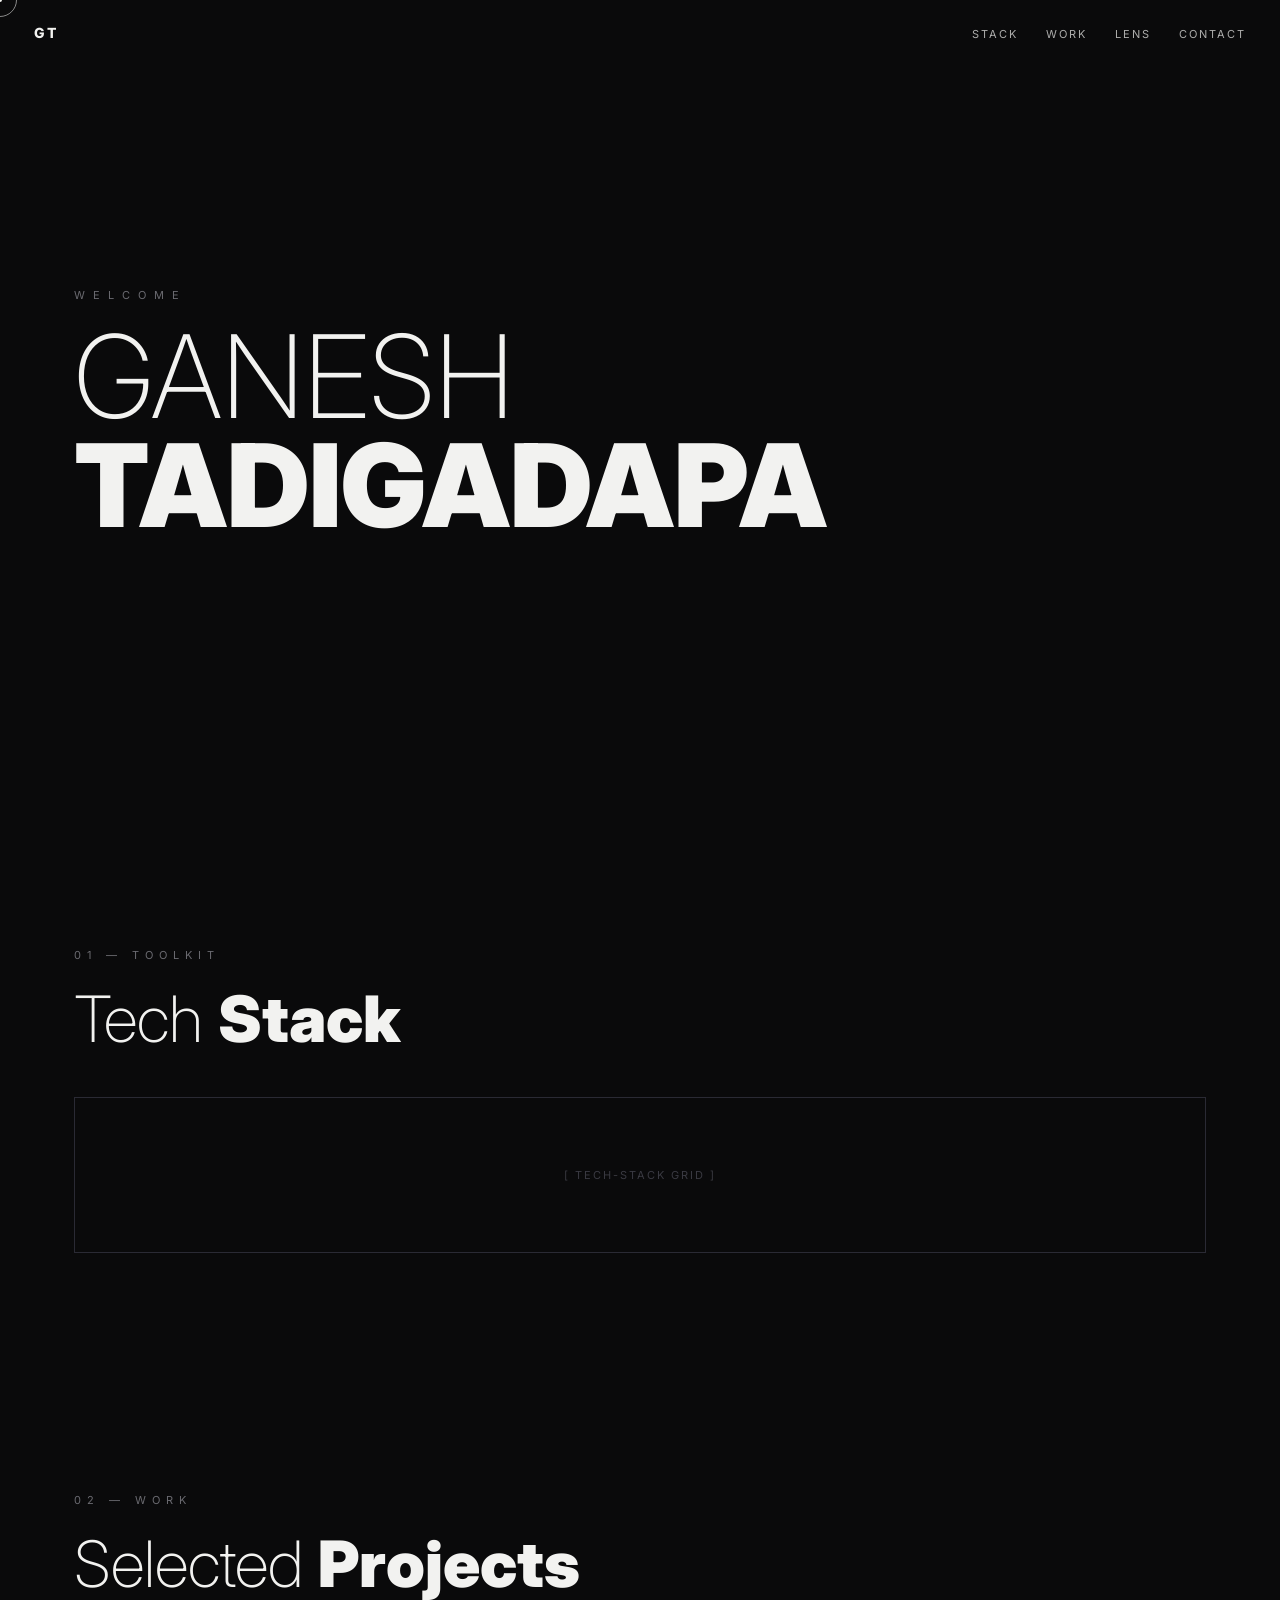
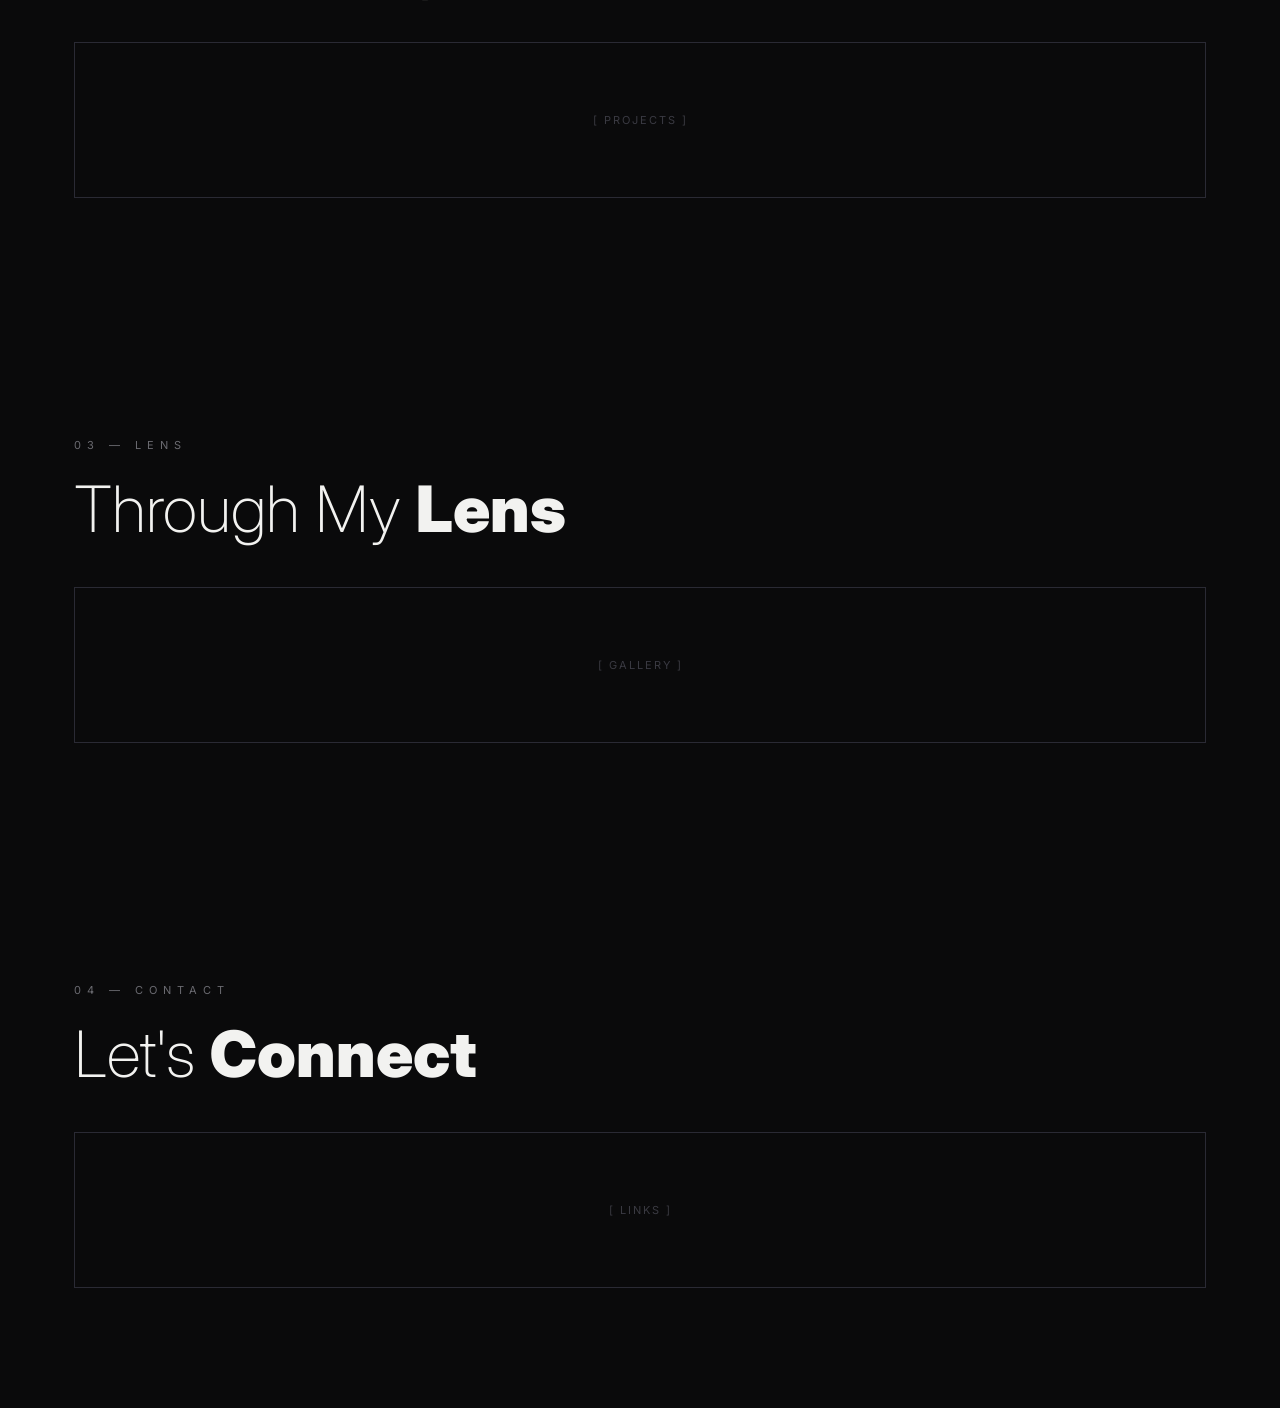
<file: enter_gate3d.html>
<!doctype html>
<html lang="en"><head><meta charset="utf-8"/>
<meta name="viewport" content="width=device-width, initial-scale=1"/>
<title>Ganesh Tadigadapa</title>
<link href="https://fonts.googleapis.com/css2?family=Inter:wght@200;300;800;900&family=Noto+Serif+JP:wght@300;500&display=swap" rel="stylesheet">
<style>
  :root{--bg:#0a0a0b;--fg:#f2f2f0;--muted:#6a6a70;--faint:#141416;--line:#2a2a34}
  *{margin:0;padding:0;box-sizing:border-box}
  body{background:var(--bg);color:var(--fg);font-family:"Inter",Arial,sans-serif;overflow-x:hidden;cursor:none}
  .cursor{position:fixed;width:34px;height:34px;border:1px solid rgba(242,242,240,.55);border-radius:50%;transform:translate(-50%,-50%);pointer-events:none;z-index:999;transition:.2s}
  .cursor.big{width:64px;height:64px;background:rgba(242,242,240,.05)}
  .cdot{position:fixed;width:4px;height:4px;background:var(--fg);border-radius:50%;transform:translate(-50%,-50%);pointer-events:none;z-index:999}
  .tag{position:fixed;font-size:10px;letter-spacing:5px;color:var(--muted);text-transform:uppercase;z-index:20}
  .tl{top:26px;left:30px}.tr{top:26px;right:30px}.bl{bottom:26px;left:30px}.br{bottom:26px;right:30px}

  .enter{position:fixed;inset:0;z-index:60;background:var(--bg);perspective:1200px;overflow:hidden;transition:opacity .8s,visibility .8s}
  .enter.gone{opacity:0;visibility:hidden;pointer-events:none}
  .khero{position:absolute;left:50%;top:44%;transform:translate(-50%,-50%);font-family:"Noto Serif JP",serif;font-size:60vmin;color:var(--faint);z-index:0;transition:opacity .6s}

  /* two 3D doors that swing open on scroll */
  .doors{position:absolute;inset:0;display:flex;align-items:center;justify-content:center;transform-style:preserve-3d;z-index:2}
  .door{width:26vmin;height:64vmin;background:linear-gradient(180deg,#141418,#0d0d10);border:1px solid var(--line);
    position:relative;transition:transform .12s linear}
  .door.left{transform-origin:left center;transform:rotateY(0deg)}
  .door.right{transform-origin:right center;transform:rotateY(0deg)}
  .door .kj{position:absolute;top:50%;transform:translateY(-50%);font-family:"Noto Serif JP",serif;font-size:11vmin;color:var(--fg)}
  .door.left .kj{right:12%}.door.right .kj{left:12%}
  .seam{position:absolute;left:50%;top:0;transform:translateX(-50%);width:1px;height:100%;background:var(--line);z-index:3;transition:opacity .5s}

  /* content glimpsed behind the doors */
  .behind{position:absolute;inset:0;display:flex;align-items:center;justify-content:center;z-index:1}
  .behind .g{font-family:"Noto Serif JP",serif;font-size:30vmin;color:#1a1a20}

  .brand{position:absolute;bottom:12%;left:0;right:0;text-align:center;z-index:5;transition:opacity .5s}
  .brand h1{font-weight:800;font-size:clamp(18px,3vw,30px);letter-spacing:6px}
  .brand .sub{margin-top:12px;font-size:10px;letter-spacing:8px;color:var(--muted);text-transform:uppercase}
  .prompt{position:absolute;bottom:6%;left:0;right:0;text-align:center;z-index:5;font-size:11px;letter-spacing:8px;color:var(--muted);text-transform:uppercase}
  .flash{position:fixed;inset:0;z-index:70;background:#fff;opacity:0;pointer-events:none;transition:.3s}.flash.on{opacity:1}

  #site{opacity:0;transform:scale(1.04);transition:opacity 1s ease .1s,transform 1s ease .1s}#site.show{opacity:1;transform:scale(1)}
  .nav{position:fixed;top:0;left:0;right:0;z-index:40;display:flex;justify-content:space-between;align-items:center;padding:22px 34px;mix-blend-mode:difference}
  .nav .logo{font-weight:800;letter-spacing:2px;font-size:14px}.nav a{color:var(--fg);text-decoration:none;margin-left:28px;font-size:11px;letter-spacing:2px;text-transform:uppercase;opacity:.7}.nav a:hover{opacity:1}
  section{max-width:1200px;margin:0 auto;padding:120px 34px}.hero{min-height:92vh;display:flex;flex-direction:column;justify-content:center}
  .hero .ey{font-size:11px;letter-spacing:8px;text-transform:uppercase;color:var(--muted);margin-bottom:20px}.hero h2{font-weight:200;font-size:clamp(44px,9vw,120px);line-height:.95}.hero h2 b{font-weight:900}
  .snum{font-size:11px;letter-spacing:6px;color:var(--muted);text-transform:uppercase;margin-bottom:18px}.st{font-weight:200;font-size:clamp(34px,6vw,64px)}.st b{font-weight:900}
  .ph{margin-top:40px;border:1px solid var(--line);padding:70px;text-align:center;color:#3a3a42;letter-spacing:2px;text-transform:uppercase;font-size:11px}
</style></head><body>
  <div class="cursor" id="cur"></div><div class="cdot" id="curd"></div>
  <div class="enter" id="enter">
    <span class="tag tl">起動 / opening</span><span class="tag tr">the gate</span>
    <span class="tag bl">IND · 12.97°N</span><span class="tag br">2026</span>
    <div class="behind"><div class="g">道</div></div>
    <div class="doors" id="doors">
      <div class="door left" id="dl"><div class="kj">入</div></div>
      <div class="door right" id="dr"><div class="kj">口</div></div>
    </div>
    <div class="seam" id="seam"></div>
    <div class="brand" id="brand"><h1>GANESH TADIGADAPA</h1><div class="sub">Developer · Designer · Creator</div></div>
    <div class="prompt">scroll to open the gate</div>
  </div>
  <div class="flash" id="flash"></div>
  <div id="sz" style="height:220vh"></div>
  <main id="site">
    <nav class="nav"><div class="logo">GT</div><div><a href="#s">Stack</a><a href="#w">Work</a><a href="#l">Lens</a><a href="#c">Contact</a></div></nav>
    <section class="hero"><div class="ey">Welcome</div><h2>GANESH<br><b>TADIGADAPA</b></h2></section>
    <section id="s"><div class="snum">01 — Toolkit</div><div class="st">Tech <b>Stack</b></div><div class="ph">[ tech-stack grid ]</div></section>
    <section id="w"><div class="snum">02 — Work</div><div class="st">Selected <b>Projects</b></div><div class="ph">[ projects ]</div></section>
    <section id="l"><div class="snum">03 — Lens</div><div class="st">Through My <b>Lens</b></div><div class="ph">[ gallery ]</div></section>
    <section id="c"><div class="snum">04 — Contact</div><div class="st">Let's <b>Connect</b></div><div class="ph">[ links ]</div></section>
  </main>
<script>
  const cur=document.getElementById('cur'),curd=document.getElementById('curd');
  addEventListener('mousemove',e=>{cur.style.left=curd.style.left=e.clientX+'px';cur.style.top=curd.style.top=e.clientY+'px';});
  const enter=document.getElementById('enter'),dl=document.getElementById('dl'),dr=document.getElementById('dr'),seam=document.getElementById('seam'),brand=document.getElementById('brand'),flash=document.getElementById('flash'),site=document.getElementById('site');
  let done=false;
  function open(p){
    dl.style.transform=`rotateY(${p*105}deg)`;      // doors swing open
    dr.style.transform=`rotateY(${-p*105}deg)`;
    seam.style.opacity=String(1-p*2);
    brand.style.opacity=String(1-p*1.6);
    enter.style.opacity=String(1-p*0.5);
  }
  function onS(){if(done)return;const z=document.getElementById('sz').offsetHeight-innerHeight;const p=Math.min(1,Math.max(0,scrollY/(z*0.65)));open(p);if(p>=1)go();}
  addEventListener('scroll',onS,{passive:true});
  function go(){if(done)return;done=true;flash.classList.add('on');setTimeout(()=>{enter.classList.add('gone');site.classList.add('show');scrollTo(0,0);document.getElementById('sz').style.display='none';site.querySelectorAll('a').forEach(a=>{a.onmouseenter=()=>cur.classList.add('big');a.onmouseleave=()=>cur.classList.remove('big');});setTimeout(()=>flash.classList.remove('on'),120);},300);}
  enter.addEventListener('click',()=>{let p=0;const a=setInterval(()=>{p+=0.035;open(p);if(p>=1){clearInterval(a);go();}},16);});
</script></body></html>
</file>
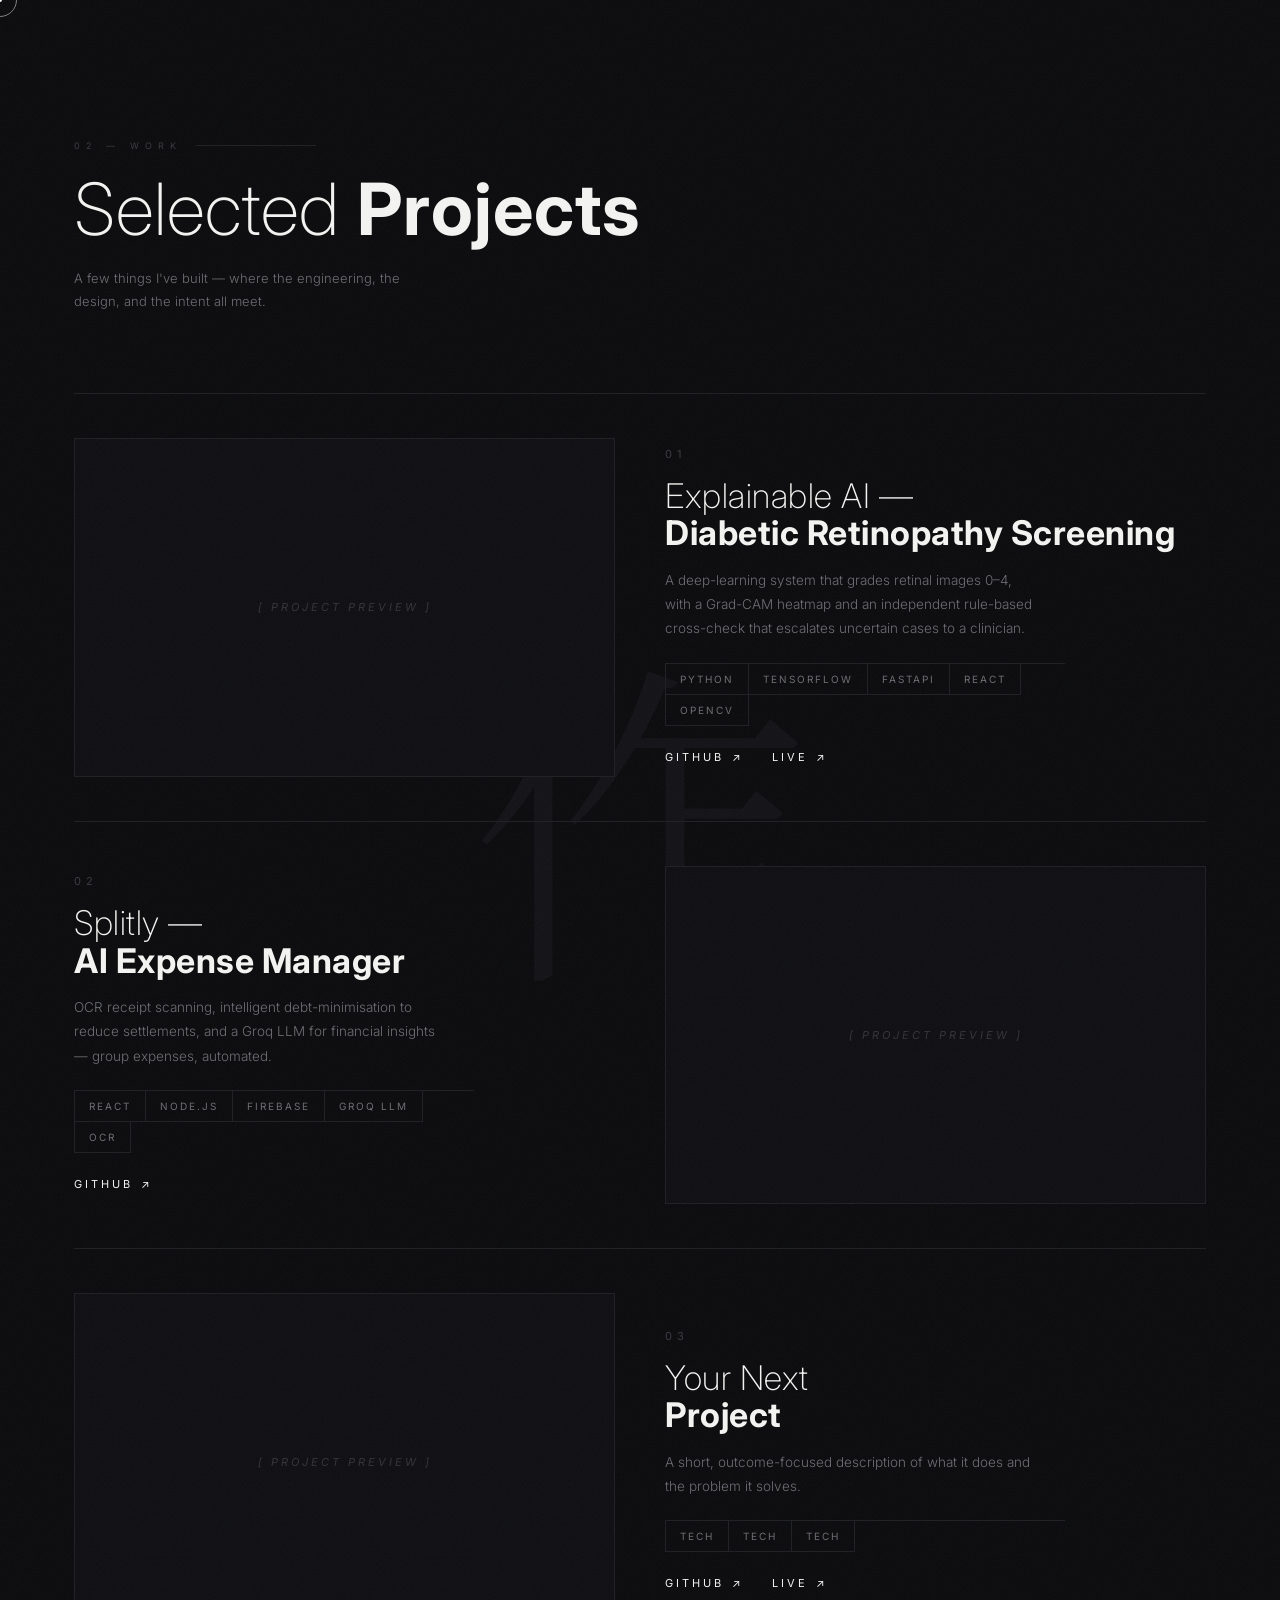
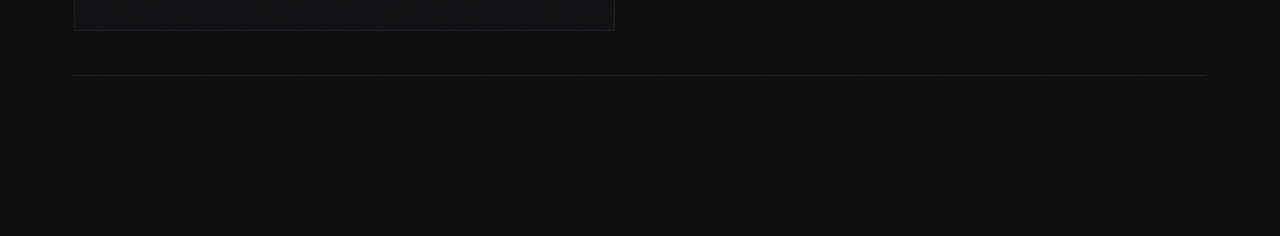
<file: projects_core.html>
<!doctype html>
<html lang="en"><head><meta charset="utf-8"/>
<meta name="viewport" content="width=device-width, initial-scale=1"/>
<title>Projects — Ganesh Tadigadapa</title>
<link href="https://fonts.googleapis.com/css2?family=Inter:wght@200;300;400;600;700;800&family=Noto+Serif+JP:wght@300&display=swap" rel="stylesheet">
<style>
  :root{--bg:#0b0b0d;--fg:#f4f4f2;--muted:#6d6d73;--dim:#3a3a42;--line:#1f1f24;--surface:#0f0f12;--mark:#131317;--glow:rgba(255,255,255,.18)}
  *{margin:0;padding:0;box-sizing:border-box}
  html{scroll-behavior:smooth}
  body{background:var(--bg);color:var(--fg);font-family:"Inter",Arial,sans-serif;cursor:none}
  /* film grain */
  .grain{position:fixed;inset:-150%;z-index:80;pointer-events:none;opacity:.045;
    background-image:url("data:image/svg+xml;utf8,<svg xmlns='http://www.w3.org/2000/svg' width='140' height='140'><filter id='n'><feTurbulence type='fractalNoise' baseFrequency='.85' numOctaves='3'/></filter><rect width='140' height='140' filter='url(%23n)'/></svg>");animation:gr 1.1s steps(3) infinite}
  @keyframes gr{0%{transform:translate(0,0)}33%{transform:translate(-3%,2%)}66%{transform:translate(2%,-3%)}100%{transform:translate(0,0)}}
  .cursor{position:fixed;width:34px;height:34px;border:1px solid rgba(244,244,242,.5);border-radius:50%;transform:translate(-50%,-50%);pointer-events:none;z-index:999;transition:width .2s,height .2s,background .2s}
  .cursor.big{width:64px;height:64px;background:rgba(244,244,242,.05)}
  .cdot{position:fixed;width:4px;height:4px;background:var(--fg);border-radius:50%;transform:translate(-50%,-50%);pointer-events:none;z-index:999}

  section.band{position:relative;padding:140px 24px 160px;max-width:1180px;margin:0 auto}
  .mark{position:absolute;top:44%;left:50%;transform:translate(-50%,-50%);font-family:"Noto Serif JP",serif;
    font-weight:300;color:var(--mark);font-size:clamp(160px,30vw,340px);user-select:none;pointer-events:none;z-index:0;line-height:1}
  .head{margin-bottom:80px;position:relative;z-index:1}
  .idx{font-size:9px;letter-spacing:6px;text-transform:uppercase;color:var(--dim);display:flex;align-items:center;gap:14px}
  .idx::after{content:"";height:1px;flex:1;max-width:120px;background:var(--line)}
  .head h2{margin-top:20px;font-weight:200;font-size:clamp(34px,6.4vw,72px);letter-spacing:1px;line-height:1.05}
  .head h2 b{font-weight:700}
  .head p{margin-top:20px;color:var(--muted);font-size:13px;line-height:1.8;max-width:44ch;font-weight:300}

  /* project rows — big, alternating, minimal */
  .proj{position:relative;z-index:1;display:grid;grid-template-columns:1fr 1fr;gap:50px;align-items:center;
    padding:44px 0;border-top:1px solid var(--line);
    opacity:0;transform:translateY(26px);transition:opacity .9s cubic-bezier(.16,1,.3,1),transform .9s cubic-bezier(.16,1,.3,1)}
  .proj.in{opacity:1;transform:none}
  .proj:last-child{border-bottom:1px solid var(--line)}
  .proj:nth-child(even) .media{order:2}
  .media{position:relative;aspect-ratio:16/10;background:var(--surface);border:1px solid var(--line);overflow:hidden;
    display:flex;align-items:center;justify-content:center}
  .media span{color:#33333a;font-size:11px;letter-spacing:3px;text-transform:uppercase;font-style:italic}
  .media::after{content:"";position:absolute;inset:0;background:linear-gradient(120deg,transparent 35%,rgba(255,255,255,.05) 50%,transparent 65%);transform:translateX(-120%);transition:transform .8s ease}
  .proj:hover .media::after{transform:translateX(120%)}
  .num{font-size:11px;letter-spacing:5px;color:var(--dim);margin-bottom:16px}
  .info h3{font-weight:200;font-size:clamp(22px,3vw,34px);letter-spacing:.5px;line-height:1.1;margin-bottom:16px}
  .info h3 b{font-weight:700}
  .info .desc{color:var(--muted);font-size:13.5px;line-height:1.8;margin-bottom:22px;font-weight:300;max-width:46ch}
  .chips{display:flex;flex-wrap:wrap;gap:0;margin-bottom:24px;border-top:1px solid var(--line);border-left:1px solid var(--line);max-width:400px}
  .chip{font-size:10px;letter-spacing:2px;text-transform:uppercase;color:var(--muted);
    border-right:1px solid var(--line);border-bottom:1px solid var(--line);padding:9px 14px}
  .links{display:flex;gap:28px}
  .links a{color:var(--fg);font-size:11px;letter-spacing:3px;text-transform:uppercase;text-decoration:none;
    display:inline-flex;align-items:center;gap:8px;position:relative;padding-bottom:4px}
  .links a::after{content:"";position:absolute;bottom:0;left:0;width:0;height:1px;background:var(--fg);transition:width .5s cubic-bezier(.16,1,.3,1)}
  .links a:hover::after{width:100%}
  .links a .ar{transition:transform .3s ease}.links a:hover .ar{transform:translate(3px,-3px)}
  @media(max-width:800px){.proj{grid-template-columns:1fr;gap:28px}.proj:nth-child(even) .media{order:0}}
</style></head><body>
  <div class="grain"></div>
  <div class="cursor" id="cur"></div><div class="cdot" id="curd"></div>

  <section class="band" id="work">
    <div class="mark">作</div> <!-- 'saku' = work/creation -->
    <div class="head">
      <div class="idx">02 — Work</div>
      <h2>Selected <b>Projects</b></h2>
      <p>A few things I've built — where the engineering, the design, and the intent all meet.</p>
    </div>

    <!-- PROJECT 1 -->
    <article class="proj">
      <div class="media"><span>[ project preview ]</span></div>
      <div class="info">
        <div class="num">01</div>
        <h3>Explainable AI —<br><b>Diabetic Retinopathy Screening</b></h3>
        <p class="desc">A deep-learning system that grades retinal images 0–4, with a Grad-CAM heatmap and an
          independent rule-based cross-check that escalates uncertain cases to a clinician.</p>
        <div class="chips"><span class="chip">Python</span><span class="chip">TensorFlow</span><span class="chip">FastAPI</span><span class="chip">React</span><span class="chip">OpenCV</span></div>
        <div class="links"><a href="#">GitHub <span class="ar">↗</span></a><a href="#">Live <span class="ar">↗</span></a></div>
      </div>
    </article>

    <!-- PROJECT 2 -->
    <article class="proj">
      <div class="media"><span>[ project preview ]</span></div>
      <div class="info">
        <div class="num">02</div>
        <h3>Splitly —<br><b>AI Expense Manager</b></h3>
        <p class="desc">OCR receipt scanning, intelligent debt-minimisation to reduce settlements, and a Groq LLM
          for financial insights — group expenses, automated.</p>
        <div class="chips"><span class="chip">React</span><span class="chip">Node.js</span><span class="chip">Firebase</span><span class="chip">Groq LLM</span><span class="chip">OCR</span></div>
        <div class="links"><a href="#">GitHub <span class="ar">↗</span></a></div>
      </div>
    </article>

    <!-- PROJECT 3 -->
    <article class="proj">
      <div class="media"><span>[ project preview ]</span></div>
      <div class="info">
        <div class="num">03</div>
        <h3>Your Next<br><b>Project</b></h3>
        <p class="desc">A short, outcome-focused description of what it does and the problem it solves.</p>
        <div class="chips"><span class="chip">Tech</span><span class="chip">Tech</span><span class="chip">Tech</span></div>
        <div class="links"><a href="#">GitHub <span class="ar">↗</span></a><a href="#">Live <span class="ar">↗</span></a></div>
      </div>
    </article>
  </section>

<script>
  const cur=document.getElementById('cur'),curd=document.getElementById('curd');
  addEventListener('mousemove',e=>{cur.style.left=curd.style.left=e.clientX+'px';cur.style.top=curd.style.top=e.clientY+'px';});
  document.querySelectorAll('a').forEach(a=>{a.onmouseenter=()=>cur.classList.add('big');a.onmouseleave=()=>cur.classList.remove('big');});
  const io=new IntersectionObserver((es)=>{es.forEach(e=>{if(e.isIntersecting){e.target.classList.add('in');io.unobserve(e.target);}});},{threshold:.15,rootMargin:'0px 0px -8% 0px'});
  document.querySelectorAll('.proj').forEach((p,i)=>{p.style.transitionDelay=(i*0.08)+'s';io.observe(p);});
</script></body></html>
</file>
